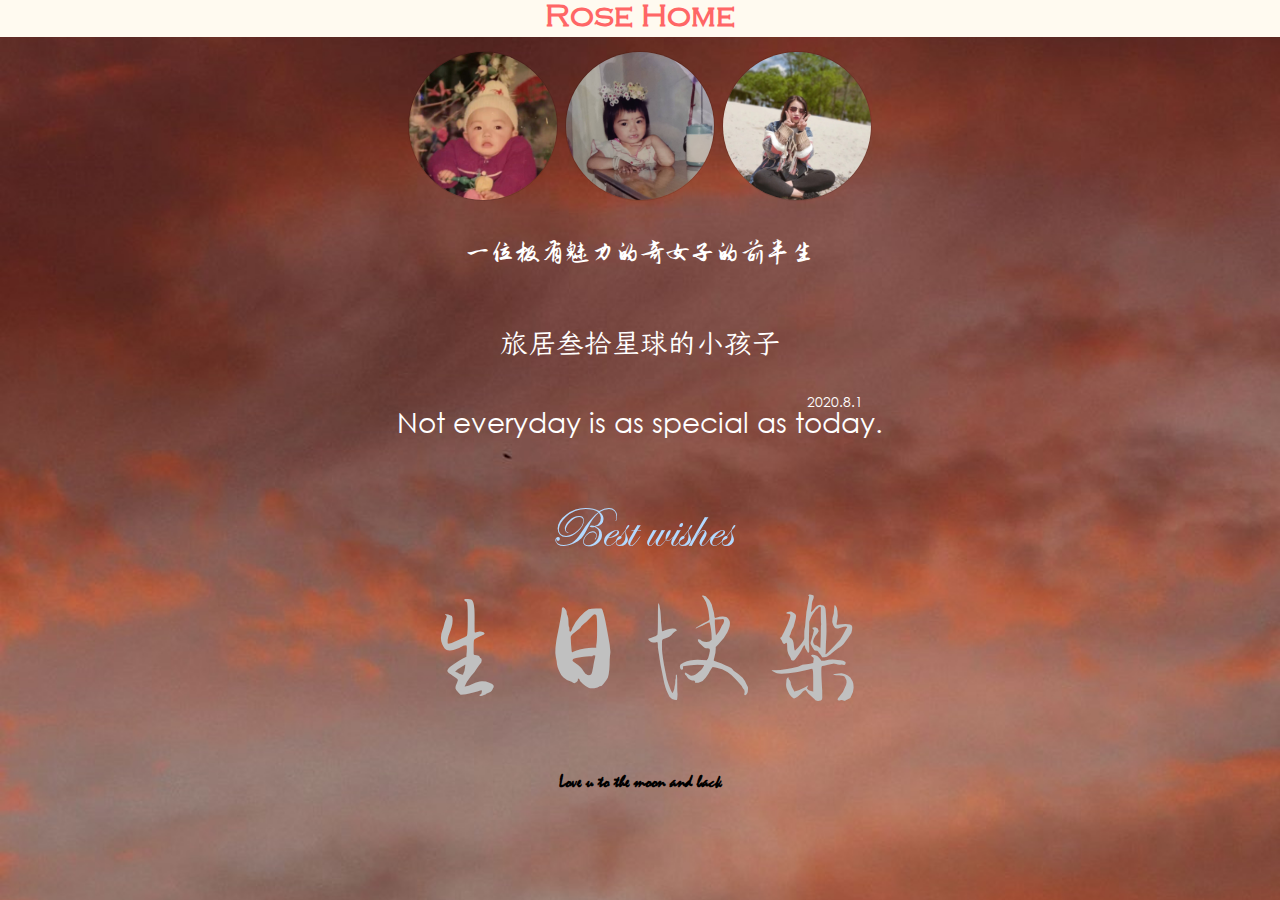
<file: index.html>
<!DOCTYPE html>
<html>
    <head>
        <!-- Standard Meta -->
        <meta charset="utf-8" />
        <meta http-equiv="X-UA-Compatible" content="IE=edge, chrome=1" />
        <meta name="viewport" content="width=device-width">
        <title>Rose Home</title>

        <!-- Include scripts and styles, and it's required to include jQuery first here -->
        <script src="scripts/jquery.min.js"></script>
        <link rel="stylesheet" type="text/css" href="styles/semantic.min.css">
        <script src="scripts/semantic.min.js"></script>

        <!-- Include custom CSS -->
        <link rel="stylesheet" type="text/css" href="styles/font.css">
        <link rel="stylesheet" type="text/css" href="styles/font-class.css">
    </head>

    <body style="background: center/100% fixed url(images/index/background.jpg)">
      <!-- Header -->
      <div class="ui center aligned massive header" style="background-color: floralwhite;">
        <a href="index.html" class="font-cooperplate" style="color: #ff6666;">Rose Home</a>
      </div>
     
      <!-- Images -->
      <div class="ui container center aligned small circular bordered images">
        <img class="ui image" src="images/index/index-1.jpg">
        <img class="ui image" src="images/index/index-2.jpg">
        <img class="ui image" src="images/index/index-3.jpg">
      </div>
     
      <!-- Text content -->
      <div class="ui container center aligned" style="color: white;">
        <span class="ui big text font-zhimangxing"><br>
          一位极有魅力的奇女子的前半生

          <span>
            <span class="ui medium text font-jinkai"><br><br><br>
              旅居叁拾星球的小孩子
            </span>
           
            <span class="ui medium text font-cg"><br><br>
              Not everyday is as special as <ruby>today<rt>2020.8.1</rt></ruby>.
            </span>

            <span class="ui big text font-edwardian"><br><br>
              <a href="best-wishes.html" style="color:#b3d9ff;">Best wishes</a>
            </span>
          </span>
        </span>

        <span class="ui container center aligned massive text" style="font-family: 'Liu Jian Mao Cao', cursive; color: #c0c0c0;">
          生日快乐
        </span>
      </div>
      <br>

      <footer class="ui container center aligned medium header" style="font-family: 'Mistral'">
        <a href="happy-birthday.html" style="color: black;">Love u to the moon and back</a>
      </footer>
    </body>
</html>
</file>
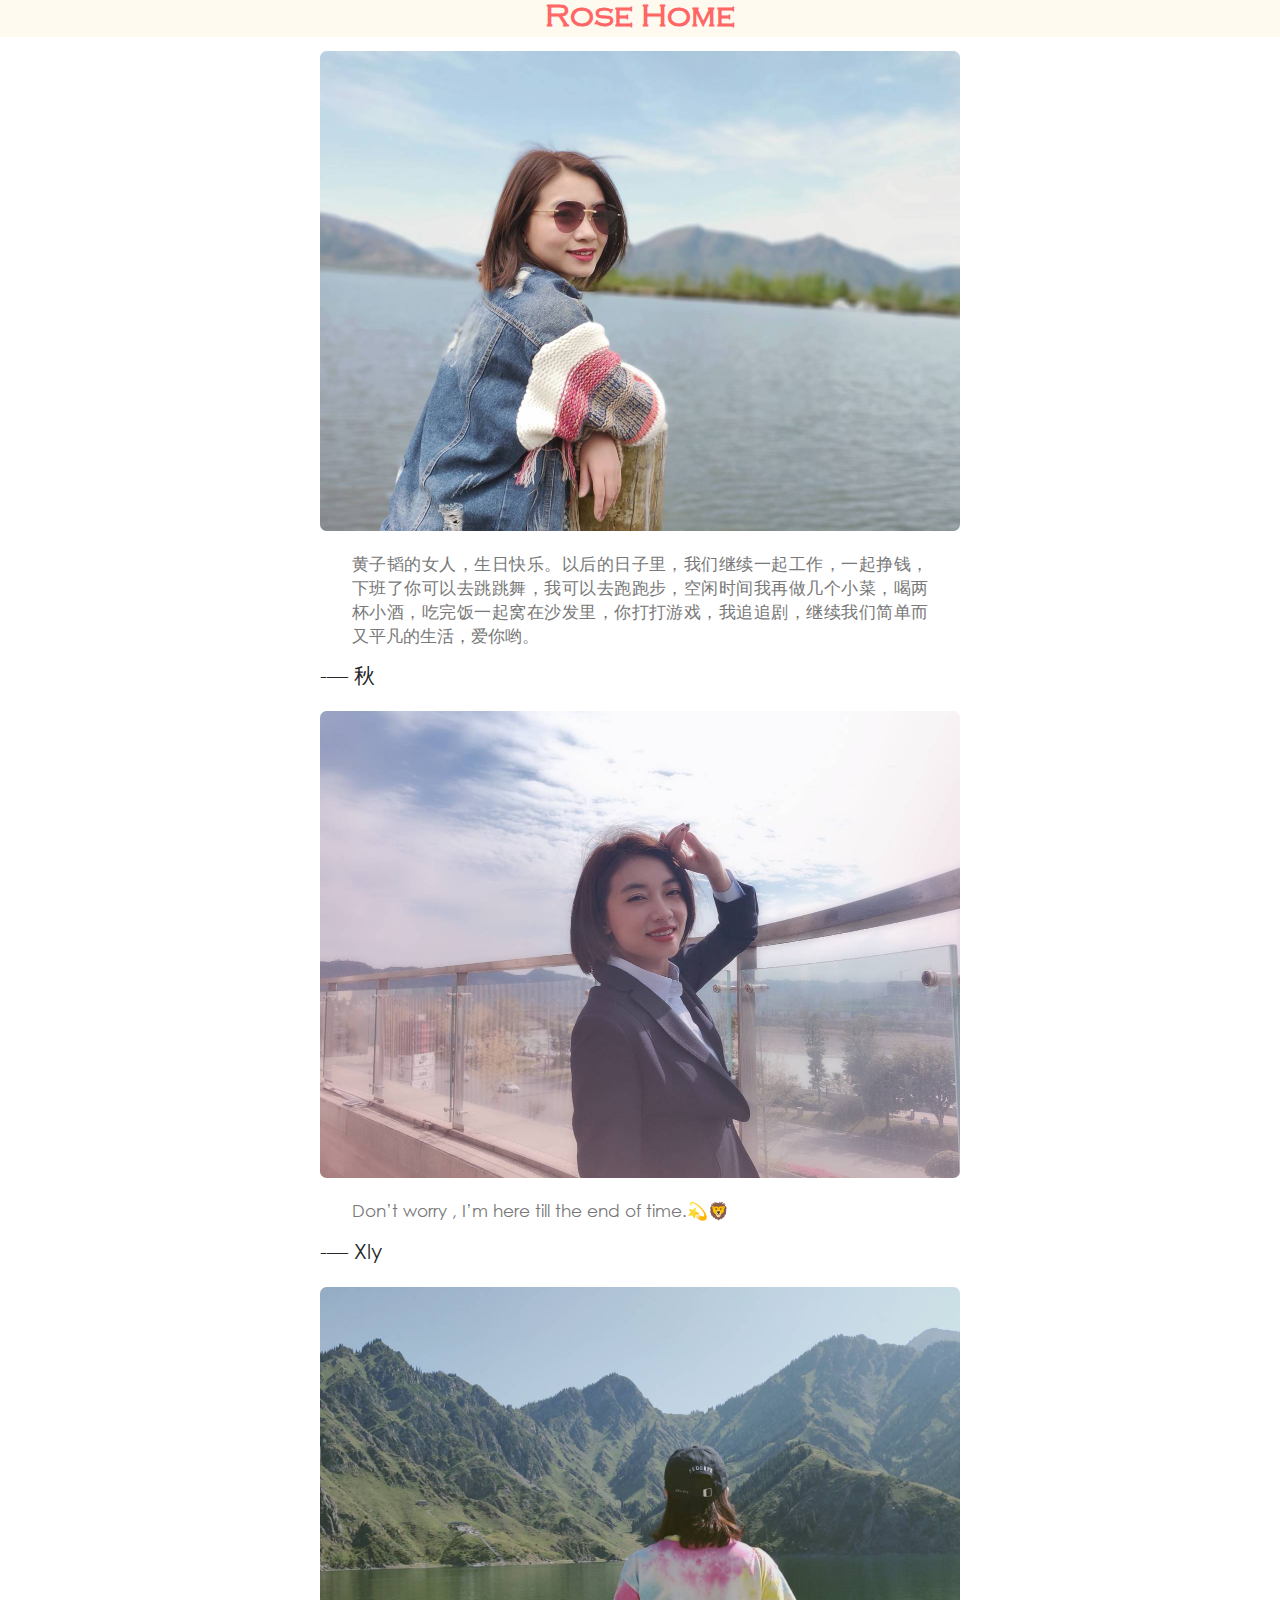
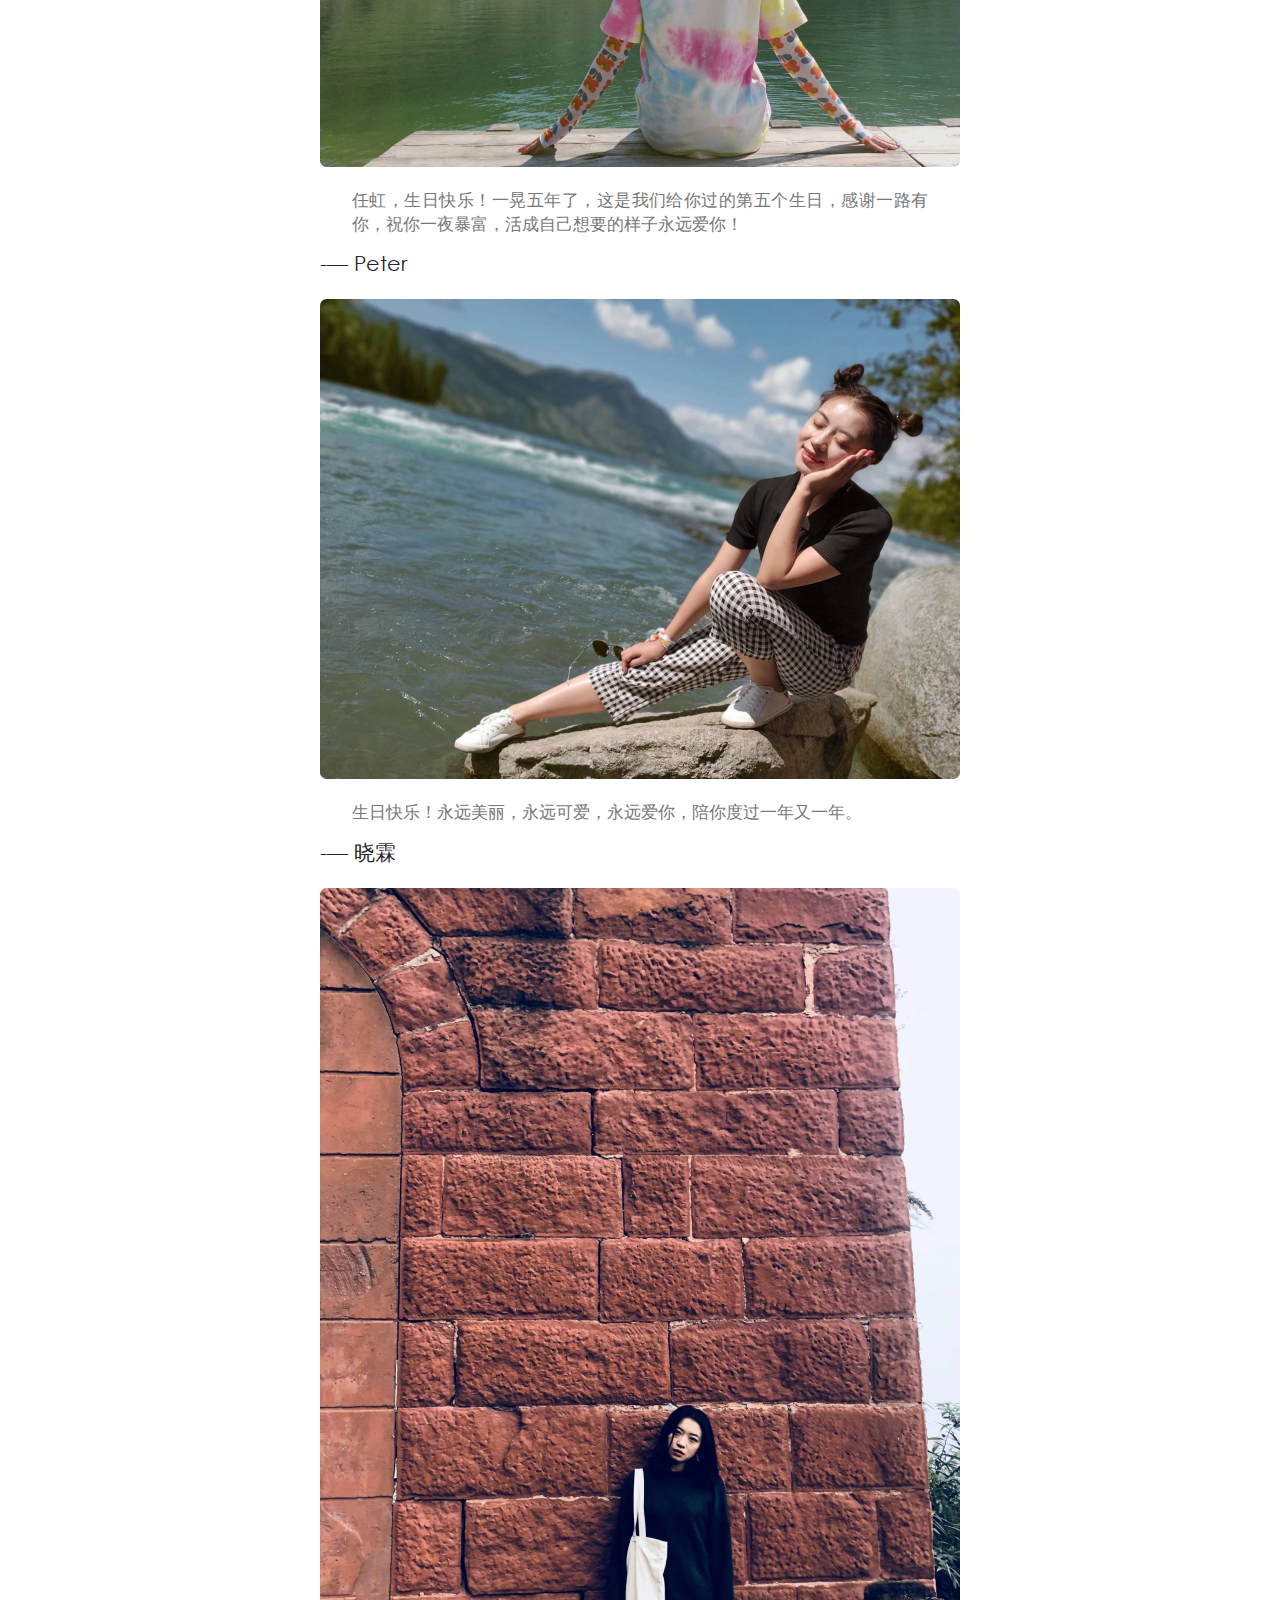
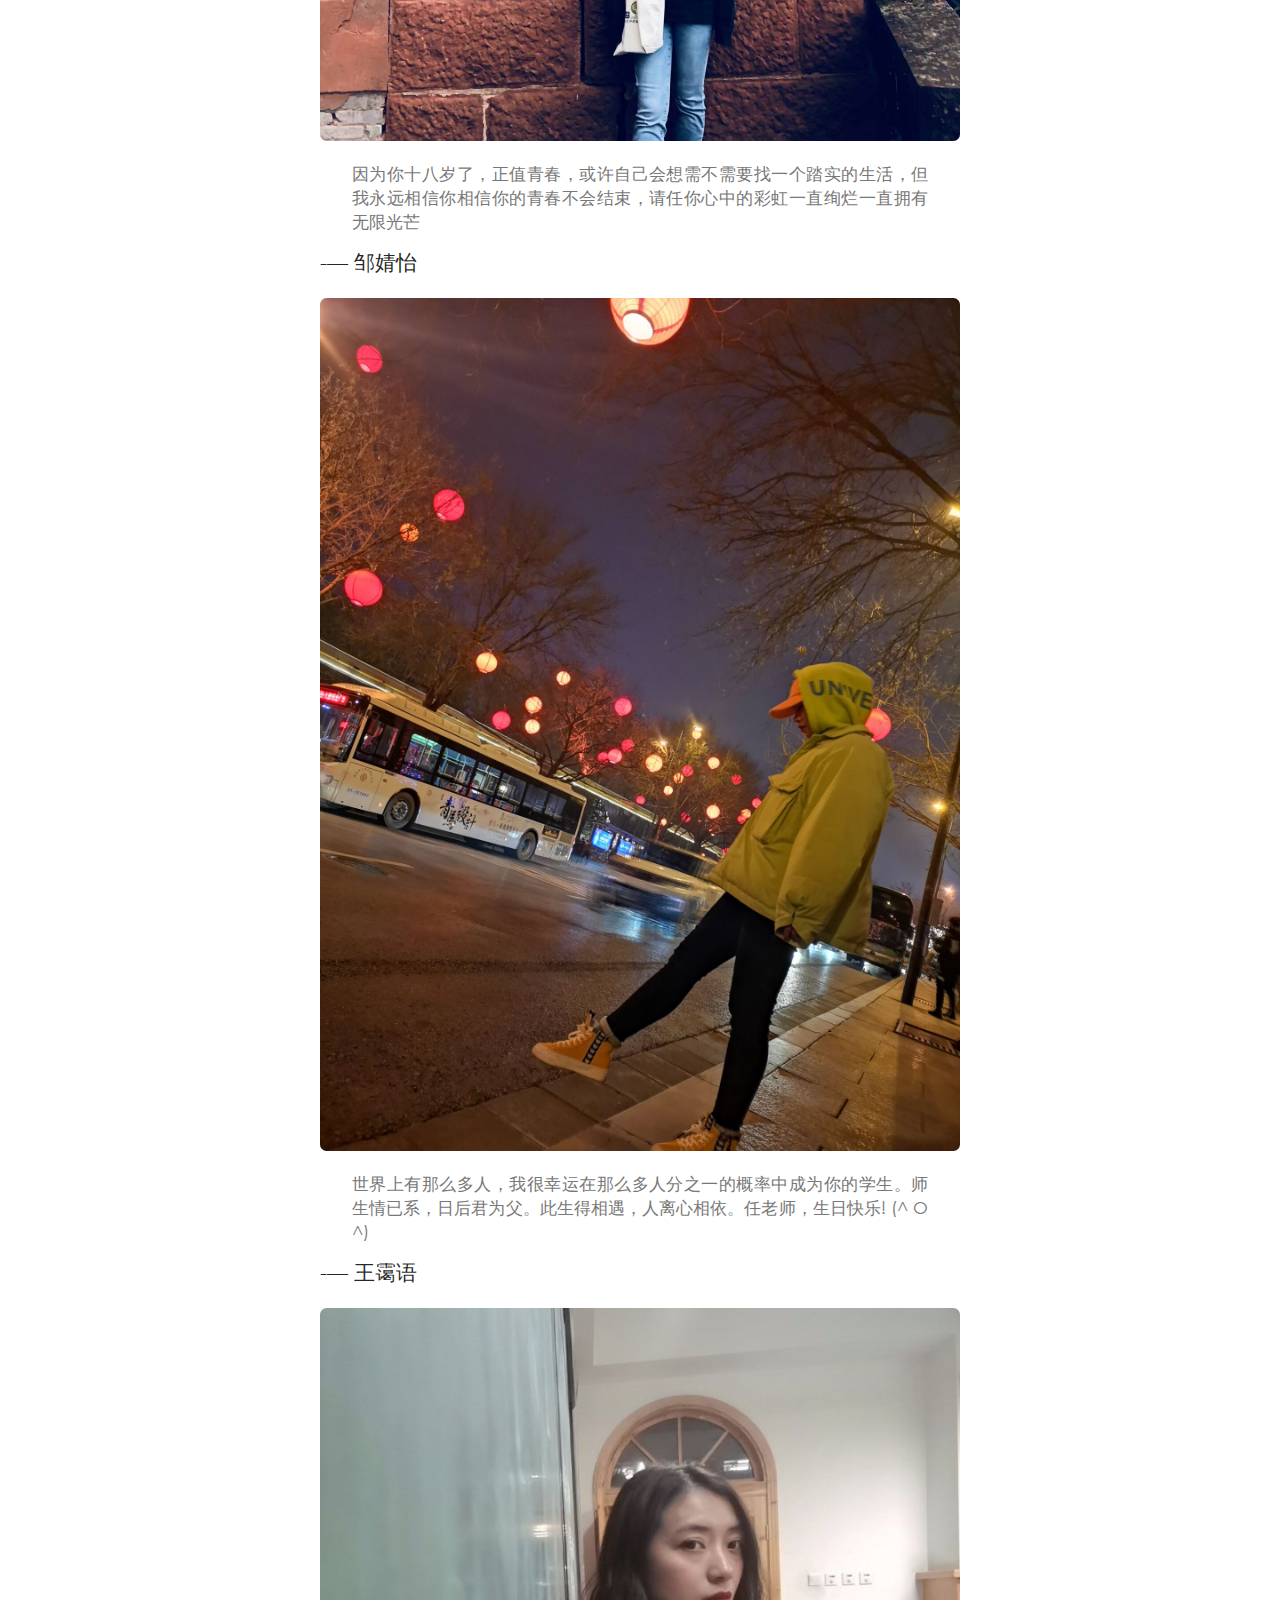
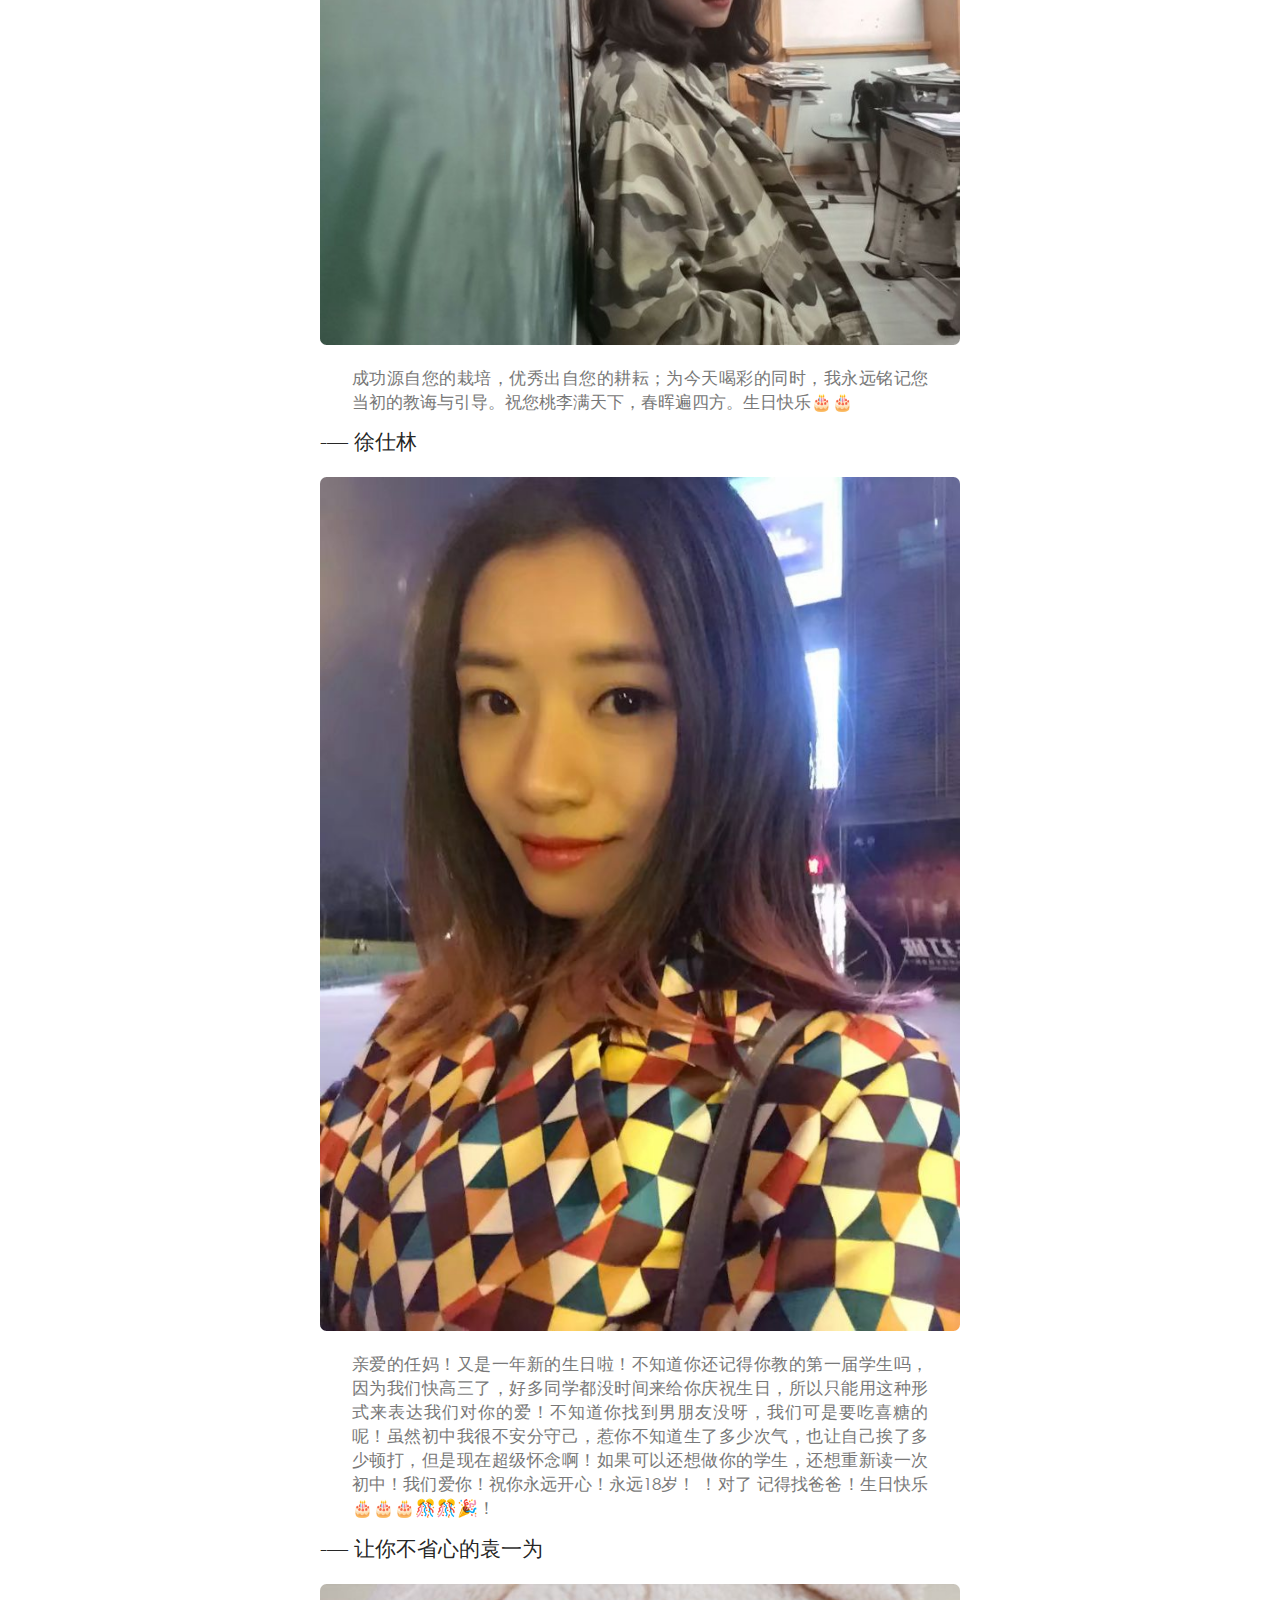
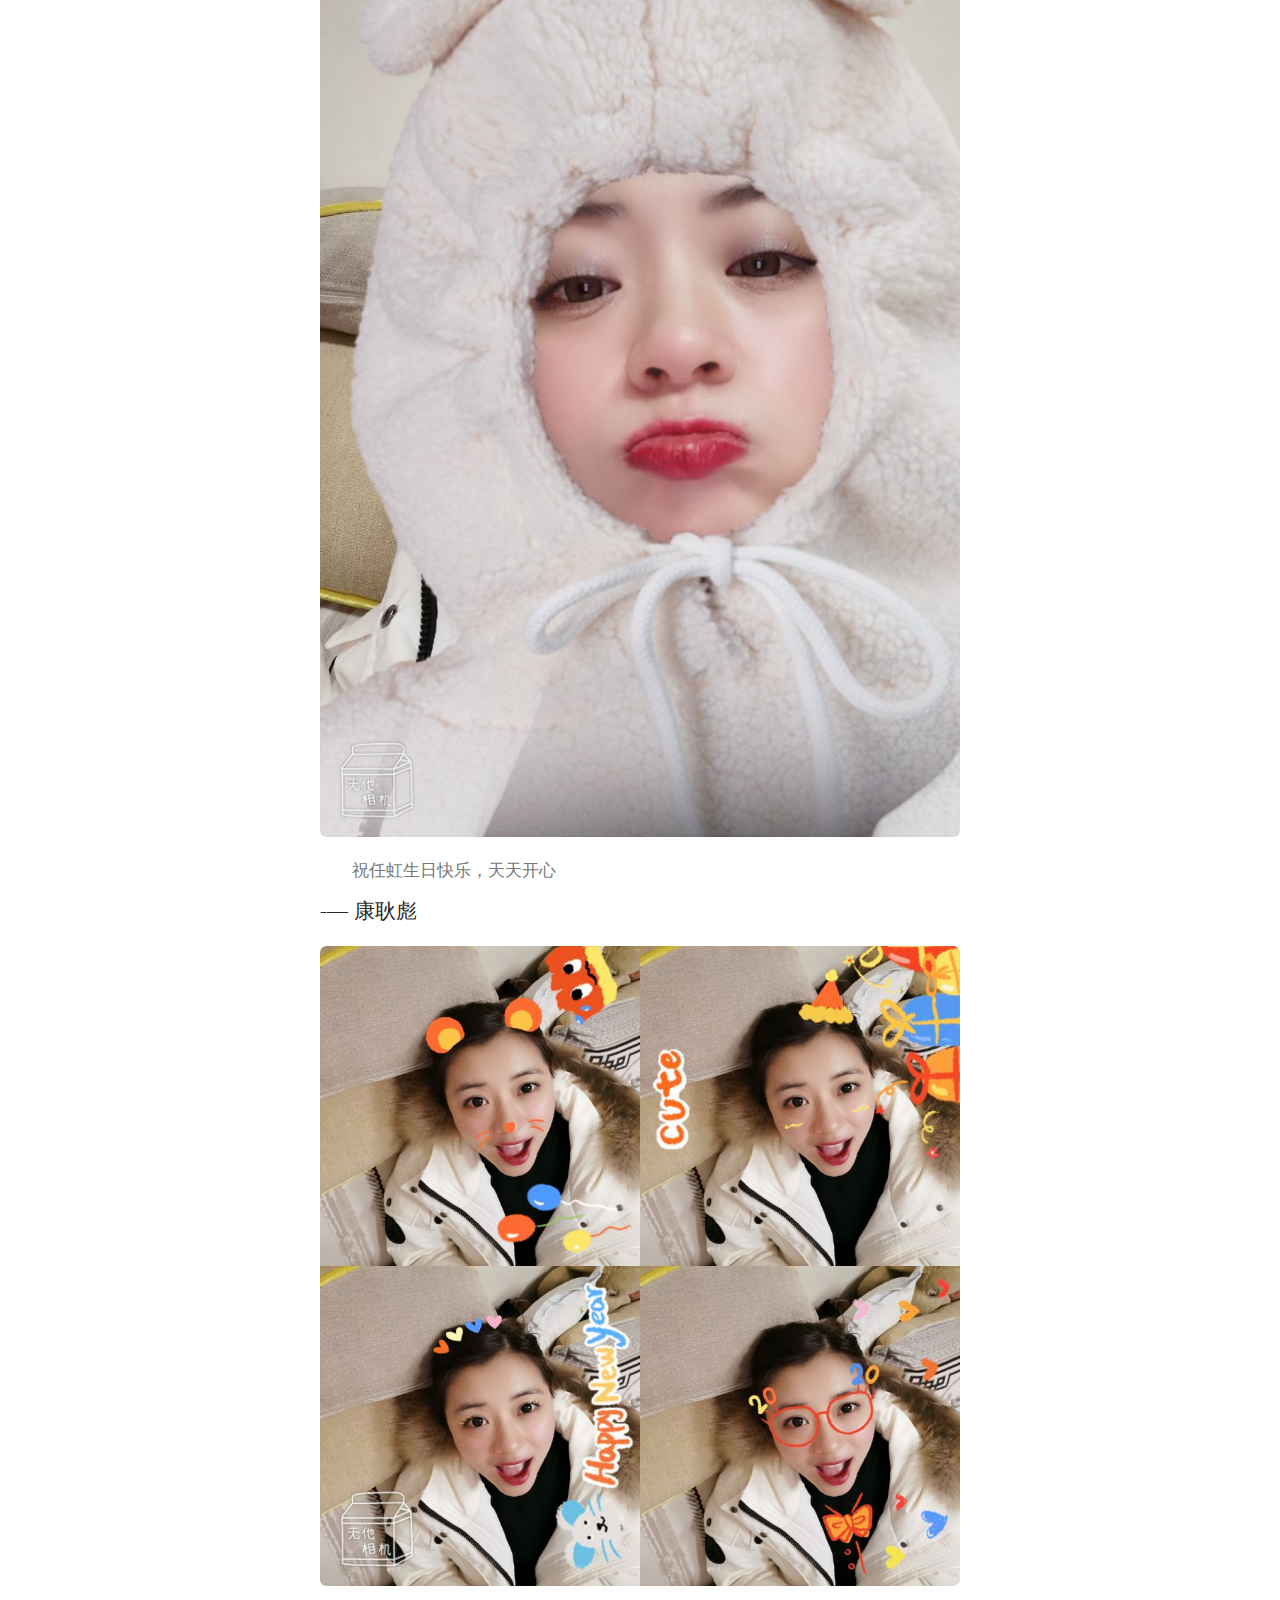
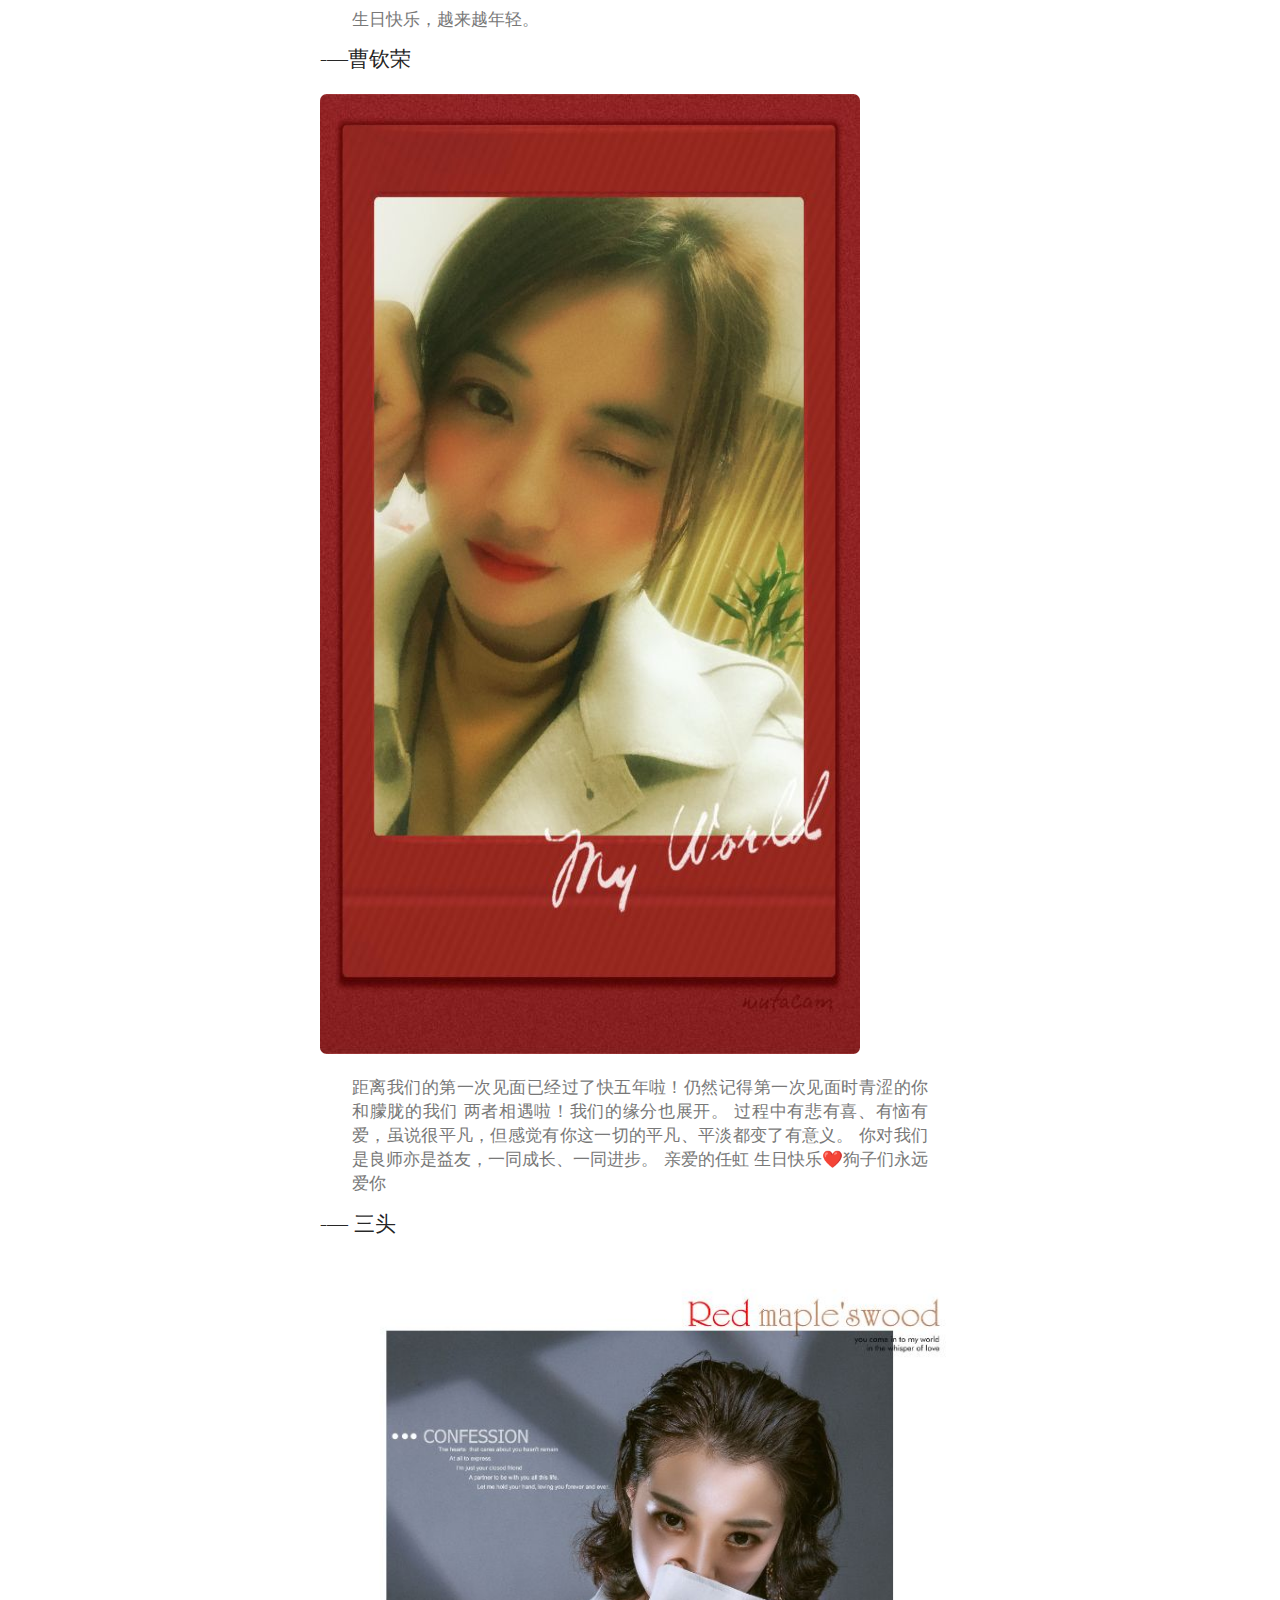
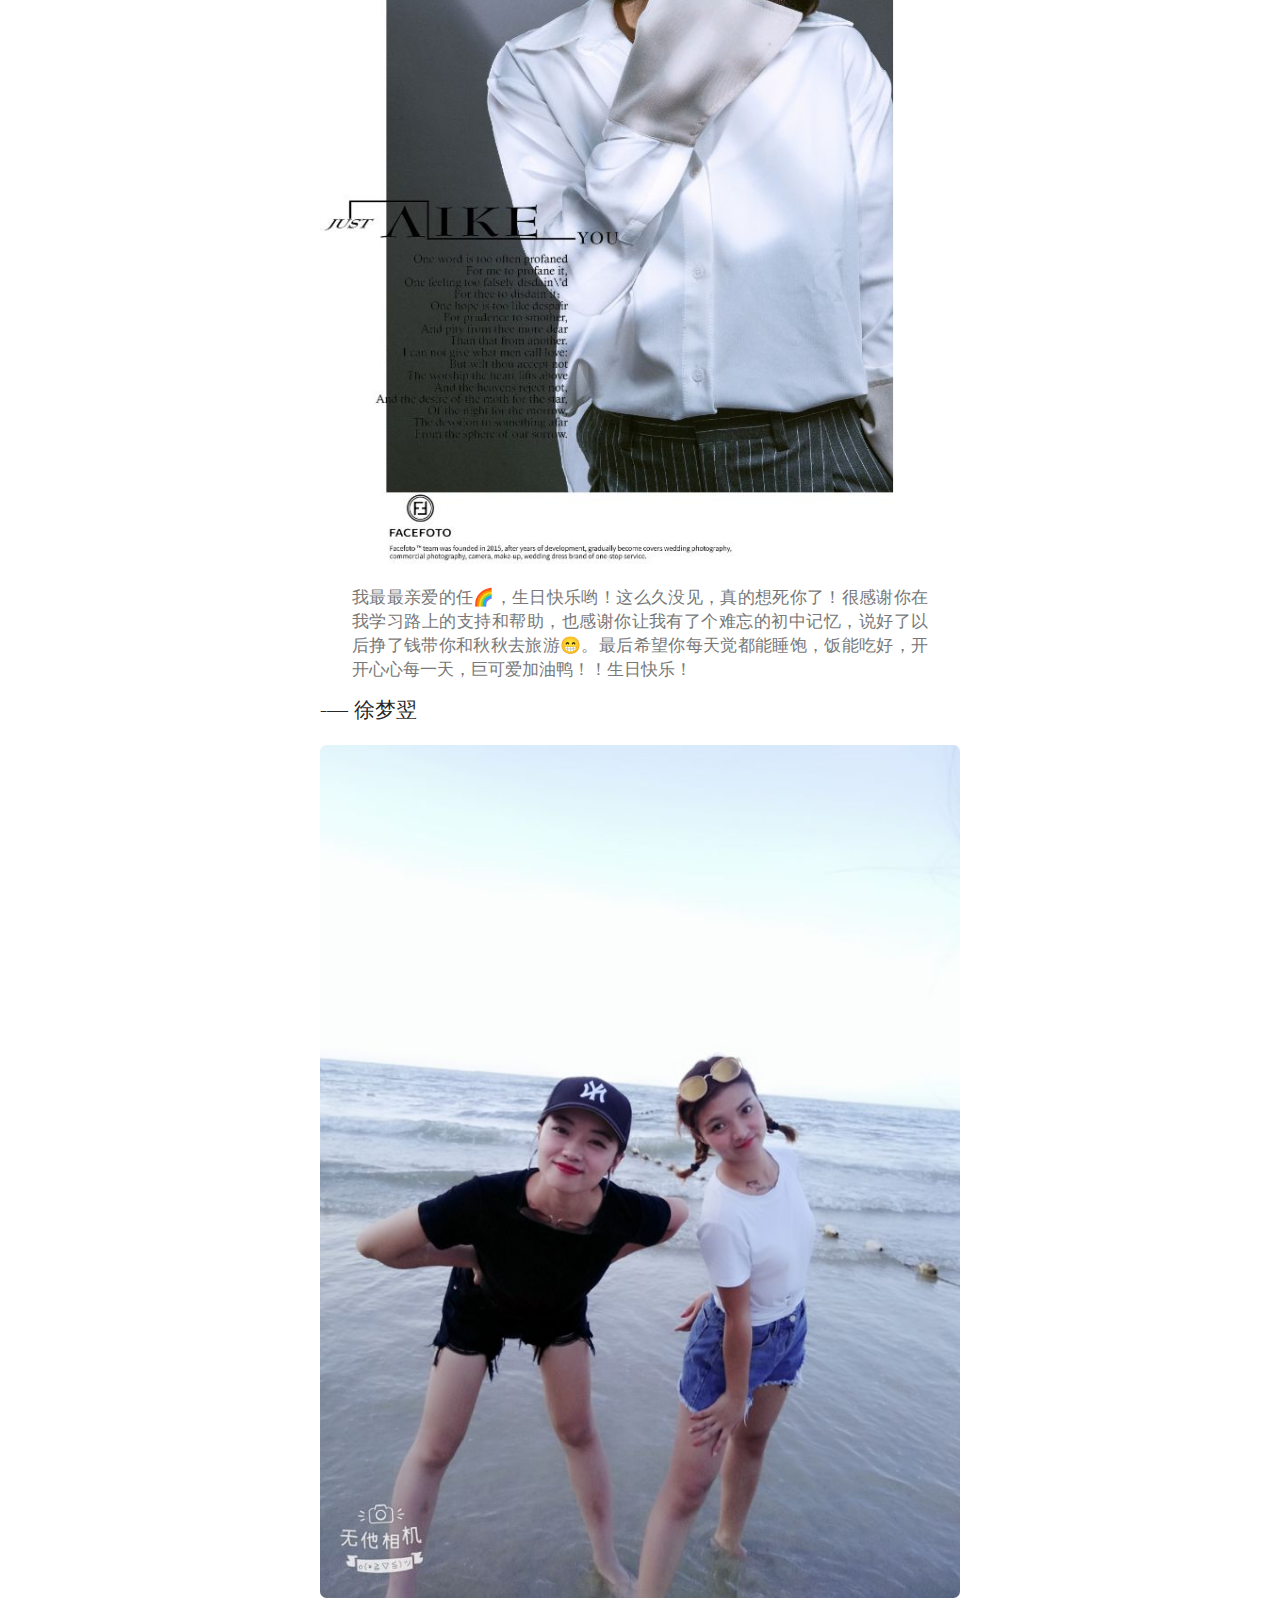
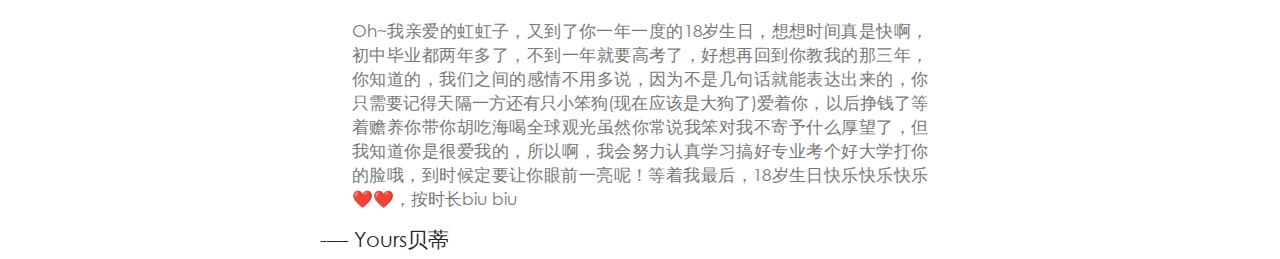
<file: best-wishes.html>
<!DOCTYPE html PUBLIC "-//W3C//DTD XHTML 1.0 Transitional//EN" "http://www.w3.org/TR/xhtml1/DTD/xhtml1-transitional.dtd">
<html xmlns="http://www.w3.org/1999/xhtml">
<head>
  <!-- Standard Meta -->
  <meta charset="utf-8" />
  <meta http-equiv="X-UA-Compatible" content="IE=edge, chrome=1" />
  <meta name="viewport" content="width=device-width">
  <title>Best wishes!</title>
  <style type="text/css">
  * {
    box-sizing: border-box;
  }

  a {
    color: #FF7C3B;
    text-decoration: none;
  }

  a:hover {
    text-decoration: underline;
  }

  hr {
    border: none;
    border-bottom: 1px solid #999;
    width: 80%;
  }

  html, body {
    margin: 0;
    padding: 0;
  }

  body {
    background-color: white;
    color: #333;
    font-family: 'DejaVu', 'Georgia', 'Times New Roman', 'Times', serif;
  }

  article {
    width: 50%;
    font-size: 1.5em;
    margin: 0 auto;
    line-height: 150%;
  }

  /* Better display on printing */
  @media print {
    article {
      width: 90%;
      font-size: 12pt;
      margin: 0 auto;
      line-height: 150%;
    }
  }

  article p {
    hyphens: auto;
    text-align: justify;
  }

  h1, h2, h3, h4, h5, h6 {
    font-family: 'Raleway', 'Lato', 'Liberation sans', 'Helvetica', sans-serif;
    color: #FF7C3B;
  }

  img class="ui rounded bodered image" {
    max-width: 100%;
    height: auto;
  }

  blockquote {
    font-size: 80%;
    color: rgba(120, 120, 120, 1);
    margin: 2% 5%;
    line-height: 120%;
  }

  table {
    border-collapse: collapse;
    width: 100%;
    font-size: 70%;
    font-family: 'Raleway', 'Lato', 'Liberation sans', 'Helvetica', sans-serif;
  }

  th, td {
    padding: 4px 20px;
    border-bottom: 1px solid #333;
  }

  /* List of classes taken from the skylighting lib */
  /* See: https://github.com/jgm/skylighting/blob/master/skylighting-core/src/Skylighting/Format/HTML.hs */

  /* Colors: Solarized theme (light) */
  /* See: https://ethanschoonover.com/solarized/ */

  /* Specific implementation: Taken from the GEdit theme (light) */
  /* See: https://github.com/altercation/solarized/blob/master/gedit/solarized-light.xml */

  /* Generic styles */
  pre.sourceCode {
    color: #657b83;
    background-color: #fdf6e3;
    box-shadow: 0px 0px 20px 0px rgba(0, 0, 0, .05);
    padding: 2px;
    overflow: auto;
  }

  /* All classes, taken from skylighting lib */
  .sourceCode .kw { color: #859900; font-weight: bold; } /* Keyword */
  .sourceCode .dt { color: #b58900; } /* Datatype */
  .sourceCode .df { color: #d33682; } /* Decimal values*/
  .sourceCode .bn { color: #d33682; } /* base-n-integers */
  .sourceCode .fl { color: #d33682; } /* Floats */
  .sourceCode .ch { color: #2aa198; } /* Character */
  .sourceCode .st { color: #2aa198; } /* String */
  .sourceCode .vs { color: #2aa198; } /* Verbatim String */
  .sourceCode .ss { color: #2aa198; } /* Special String */
  .sourceCode .co { color: #586e75; font-style: italic; } /* Comment */
  .sourceCode .ot { font-weight: bold; } /* Other token */
  .sourceCode .al { color: #d33682; background-color: #073642; } /* Alert */
  .sourceCode .fu { color: #268bd2; } /* Function name */
  .sourceCode .re {} /* Region marker */
  .sourceCode .er { color: #dc322f; font-weight: bold; } /* Error */
  .sourceCode .cn { color: #2aa198; } /* Constant */
  .sourceCode .sc { color: #dc322f; } /* Special character */
  .sourceCode .im { color: #6c71c4; font-weight: bold; } /* Import statement */
  .sourceCode .do { color: #dc322f; } /* Documentation string */
  .sourceCode .an { color: #2aa198; } /* Annotation */
  .sourceCode .cv { color: #6c71c4; } /* Comment var */
  .sourceCode .va { color: #268bd2; } /* Variable */
  .sourceCode .cf { color: #859900; } /* Control Flow (if, else, return) */
  .sourceCode .op {} /* Operator */
  .sourceCode .bu { color: #b58900; } /* Builtin function/class/identifier */
  .sourceCode .ex { color: #268bd2; } /* Extension */
  .sourceCode .pp { color: #cb4b16; } /* Preprocessor, like #import in C++ */
  .sourceCode .at { color: #dc322f; } /* Attribute */
  .sourceCode .in { color: #586e75; } /* Information */
  .sourceCode .wa { color: #cb4b16; } /* Warning */
  </style>

<!-- Pandoc variables -->

<!-- Additional CSS in case the user has passed it -->
<!-- Include scripts and styles, and it's required to include jQuery first here -->
<script src="scripts/jquery.min.js"></script>
<link rel="stylesheet" type="text/css" href="styles/semantic.min.css">
<script src="scripts/semantic.min.js"></script>

<!-- Include custom CSS -->
<link rel="stylesheet" type="text/css" href="styles/font.css">
<link rel="stylesheet" type="text/css" href="styles/font-class.css">
<!-- Include MathJax CDN, if applicable -->
</head>
<body>
  <!-- Header -->
  <div class="ui center aligned massive header" style="background-color: floralwhite;">
    <a href="index.html" class="font-cooperplate" style="color: #ff6666;">Rose Home</a>
  </div>
  <!-- Render in article for reader view enabling -->
    <article>
    <p><img class="ui rounded bodered image" src="images/image-1.jpg" /></p>
    <blockquote>
    <p>黄子韬的女人，生日快乐。以后的日子里，我们继续一起工作，一起挣钱，下班了你可以去跳跳舞，我可以去跑跑步，空闲时间我再做几个小菜，喝两杯小酒，吃完饭一起窝在沙发里，你打打游戏，我追追剧，继续我们简单而又平凡的生活，爱你哟。</p>
    </blockquote>
    <p>-— 秋</p>
    <p><img class="ui rounded bodered image" src="images/image-2.jpg" /></p>
    <blockquote>
    <p>Don’t worry , I’m here till the end of time.💫🦁</p>
    </blockquote>
    <p>-— Xly</p>
    <p><img class="ui rounded bodered image" src="images/image-3.jpg" /></p>
    <blockquote>
    <p>任虹，生日快乐！一晃五年了，这是我们给你过的第五个生日，感谢一路有你，祝你一夜暴富，活成自己想要的样子永远爱你！</p>
    </blockquote>
    <p>-— Peter</p>
    <p><img class="ui rounded bodered image" src="images/image-4.jpg" /></p>
    <blockquote>
    <p>生日快乐！永远美丽，永远可爱，永远爱你，陪你度过一年又一年。</p>
    </blockquote>
    <p>-— 晓霖</p>
    <p><img class="ui rounded bodered image" src="images/image-5.jpg" /></p>
    <blockquote>
    <p>因为你十八岁了，正值青春，或许自己会想需不需要找一个踏实的生活，但我永远相信你相信你的青春不会结束，请任你心中的彩虹一直绚烂一直拥有无限光芒</p>
    </blockquote>
    <p>-— 邹婧怡</p>
    <p><img class="ui rounded bodered image" src="images/image-6.jpg" /></p>
    <blockquote>
    <p>世界上有那么多人，我很幸运在那么多人分之一的概率中成为你的学生。师生情已系，日后君为父。此生得相遇，人离心相依。任老师，生日快乐! (^ O ^)</p>
    </blockquote>
    <p>-— 王霭语</p>
    <p><img class="ui rounded bodered image" src="images/image-7.jpg" /></p>
    <blockquote>
    <p>成功源自您的栽培，优秀出自您的耕耘；为今天喝彩的同时，我永远铭记您当初的教诲与引导。祝您桃李满天下，春晖遍四方。生日快乐🎂🎂</p>
    </blockquote>
    <p>-— 徐仕林</p>
    <p><img class="ui rounded bodered image" src="images/image-8.jpg" /></p>
    <blockquote>
    <p>亲爱的任妈！又是一年新的生日啦！不知道你还记得你教的第一届学生吗，因为我们快高三了，好多同学都没时间来给你庆祝生日，所以只能用这种形式来表达我们对你的爱！不知道你找到男朋友没呀，我们可是要吃喜糖的呢！虽然初中我很不安分守己，惹你不知道生了多少次气，也让自己挨了多少顿打，但是现在超级怀念啊！如果可以还想做你的学生，还想重新读一次初中！我们爱你！祝你永远开心！永远18岁！ ！对了 记得找爸爸！生日快乐🎂🎂🎂🎊🎊🎉！</p>
    </blockquote>
    <p>-— 让你不省心的袁一为</p>
    <p><img class="ui rounded bodered image" src="images/image-9.jpg" /></p>
    <blockquote>
    <p>祝任虹生日快乐，天天开心</p>
    </blockquote>
    <p>-— 康耿彪</p>
    <p><img class="ui rounded bodered image" src="images/image-10.jpg" /></p>
    <blockquote>
    <p>生日快乐，越来越年轻。</p>
    </blockquote>
    <p>-—曹钦荣</p>
    <p><img class="ui rounded bodered image" src="images/image-11.jpg" /></p>
    <blockquote>
    <p>距离我们的第一次见面已经过了快五年啦！仍然记得第一次见面时青涩的你和朦胧的我们 两者相遇啦！我们的缘分也展开。 过程中有悲有喜、有恼有爱，虽说很平凡，但感觉有你这一切的平凡、平淡都变了有意义。 你对我们是良师亦是益友，一同成长、一同进步。 亲爱的任虹 生日快乐❤️狗子们永远爱你</p>
    </blockquote>
    <p>-— 三头</p>
    <p><img class="ui rounded bodered image" src="images/image-12.jpg" /></p>
    <blockquote>
    <p>我最最亲爱的任🌈，生日快乐哟！这么久没见，真的想死你了！很感谢你在我学习路上的支持和帮助，也感谢你让我有了个难忘的初中记忆，说好了以后挣了钱带你和秋秋去旅游😁。最后希望你每天觉都能睡饱，饭能吃好，开开心心每一天，巨可爱加油鸭！！生日快乐！</p>
    </blockquote>
    <p>-— 徐梦翌</p>
    <p><img class="ui rounded bodered image" src="images/image-13.jpg" /></p>
    <blockquote>
    <p>Oh~我亲爱的虹虹子，又到了你一年一度的18岁生日，想想时间真是快啊，初中毕业都两年多了，不到一年就要高考了，好想再回到你教我的那三年，你知道的，我们之间的感情不用多说，因为不是几句话就能表达出来的，你只需要记得天隔一方还有只小笨狗(现在应该是大狗了)爱着你，以后挣钱了等着赡养你带你胡吃海喝全球观光虽然你常说我笨对我不寄予什么厚望了，但我知道你是很爱我的，所以啊，我会努力认真学习搞好专业考个好大学打你的脸哦，到时候定要让你眼前一亮呢！等着我最后，18岁生日快乐快乐快乐❤️❤️，按时长biu biu</p>
    </blockquote>
    <p>-— Yours贝蒂</p>
  </article>
</body>
</html>
</file>
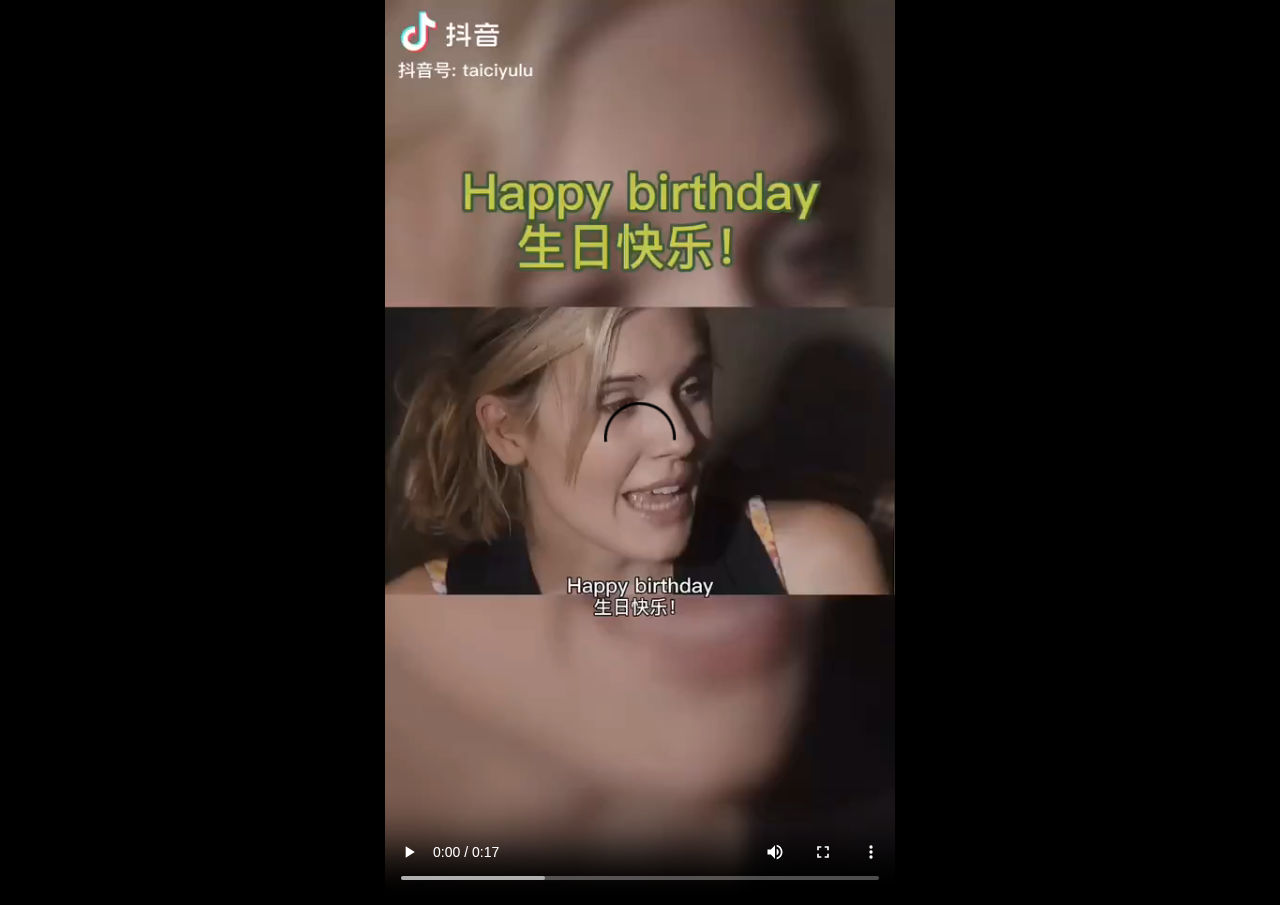
<file: happy-birthday.html>
<!DOCTYPE html>
<html>
    <head>
        <!-- Standard Meta -->
        <meta charset="utf-8" />
        <meta http-equiv="X-UA-Compatible" content="IE=edge, chrome=1" />
        <meta name="viewport" content="width=device-width">
        <title>Happy birthday~</title>

        <!-- Include scripts and styles, and it's required to include jQuery first here -->
        <script src="scripts/jquery.min.js"></script>
        <link rel="stylesheet" type="text/css" href="styles/semantic.min.css">
        <script src="scripts/semantic.min.js"></script>

        <!-- Include custom CSS -->
        <link rel="stylesheet" type="text/css" href="styles/font.css">
        <link rel="stylesheet" type="text/css" href="styles/font-class.css">
    </head>

    <body style="background: black; text-align: center;">
      <video controls style="height: 100vh" autoplay>
        <source src="videos/video.mp4" type="video/mp4">
        Your browser does not support the video tag.
      </video>
    </body>
</html>
</file>
<file: styles/font.css>
@font-face {
    font-family: 'Century Gothic';
    src: url("../fonts/CenturyGothic.ttf") format("TrueType");
}

@font-face {
    font-family: 'Verdana Pro SemiBold';
    src: url("../fonts/VerdanaPro-CondSemiBold.ttf") format("TrueType");
}

@font-face {
    font-family: 'Gill Sans Nova';
    src: url("../fonts/GillSansNovaBook.ttf") format("TrueType");
}

@font-face {
    font-family: 'Jin Kai';
    src: url("../fonts/jinkai.ttf") format("TrueType");
}

@font-face {
    font-family: 'Eras Light ITC';
    src: url("../fonts/eraslght.ttf") format("TrueType");
}

@font-face {
    font-family: 'Edwardian Script ITC';
    src: url("../fonts/EdwardianScriptITC.ttf") format("TrueType");
}

@font-face {
    font-family: 'GungsuhChe';
    src: url("../fonts/GungsuhChe W33 Regular.ttf") format("TrueType");
}

@font-face {
    font-family: 'Zhi Mang Xing';
    src: url("../fonts/ZhiMangXing-Regular.ttf") format("TrueType");
}

@font-face {
    font-family: 'Mistral';
    src: url("../fonts/MISTRAL.TTF") format("TrueType");
}

@font-face {
    font-family: 'Copperplate Gothic Light';
    src: url("../fonts/Copperplate Gothic Light Regular.ttf") format("TrueType");
}

@font-face {
    font-family: 'Liu Jian Mao Cao';
    src: url("../fonts/LiuJianMaoCao-Regular.ttf") format("TrueType"); 
}
</file>
<file: styles/font-class.css>
.font-cg {
    font-family: "Century Gothic";
}

.font-verdana {
    font-family: "Verdana Pro SemiBold";
}

.font-gillsans {
    font-family: "Gill Sans Nova";
}

.font-jinkai {
    font-family: "Jin Kai";
}

.font-eraslight {
    font-family: "Eras Light ITC";
}

.font-edwardian {
    font-family: "Edwardian Script ITC";
}

.font-gungsuhche {
    font-family: "GungsuhChe";
}

.font-zhimangxing {
    font-family: "Zhi Mang Xing";
}

.font-mistral {
    font-family: "Mistral";
}

.font-cooperplate {
    font-family: "Copperplate Gothic Light";
}
</file>
